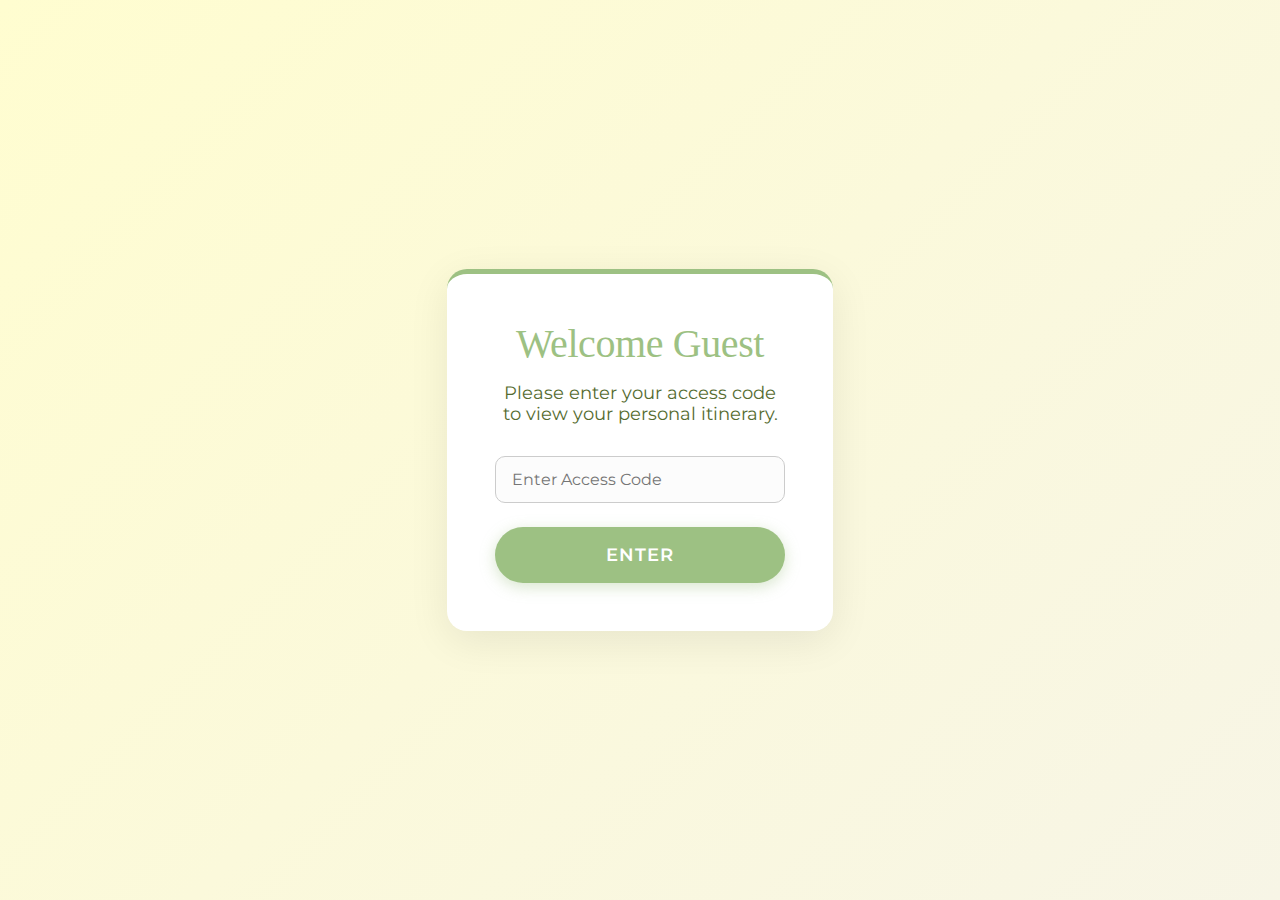
<file: login.html>
<!DOCTYPE html>
<html lang="en">

<head>
    <meta charset="UTF-8">
    <meta name="viewport" content="width=device-width, initial-scale=1.0">
    <title>Harry & Rosh | Guest Login</title>
    <link rel="preconnect" href="https://fonts.googleapis.com">
    <link rel="preconnect" href="https://fonts.gstatic.com" crossorigin>
    <link
        href="https://fonts.googleapis.com/css2?family=Lato:wght@300;400;700&family=Montserrat:wght@300;400;500;600&display=swap"
        rel="stylesheet">
    <link rel="stylesheet" href="index.css">
    <script src="config.js"></script>
    <script src="supabase.js"></script>
</head>

<body class="login-body">
    <main class="login-container">
        <div class="login-card">
            <h1>Welcome Guest</h1>
            <p>Please enter your access code to view your personal itinerary.</p>

            <form id="login-form" onsubmit="event.preventDefault();">
                <div class="form-group">
                    <input type="text" id="accessCode" name="accessCode" placeholder="Enter Access Code" required
                        autocomplete="off">
                </div>
                <button type="submit" class="btn-primary" style="width: 100%;">Enter</button>
            </form>
            <div id="login-error" class="error-message hidden">Invalid Access Code</div>
        </div>
    </main>

    <script src="auth.js"></script>
</body>

</html>
</file>
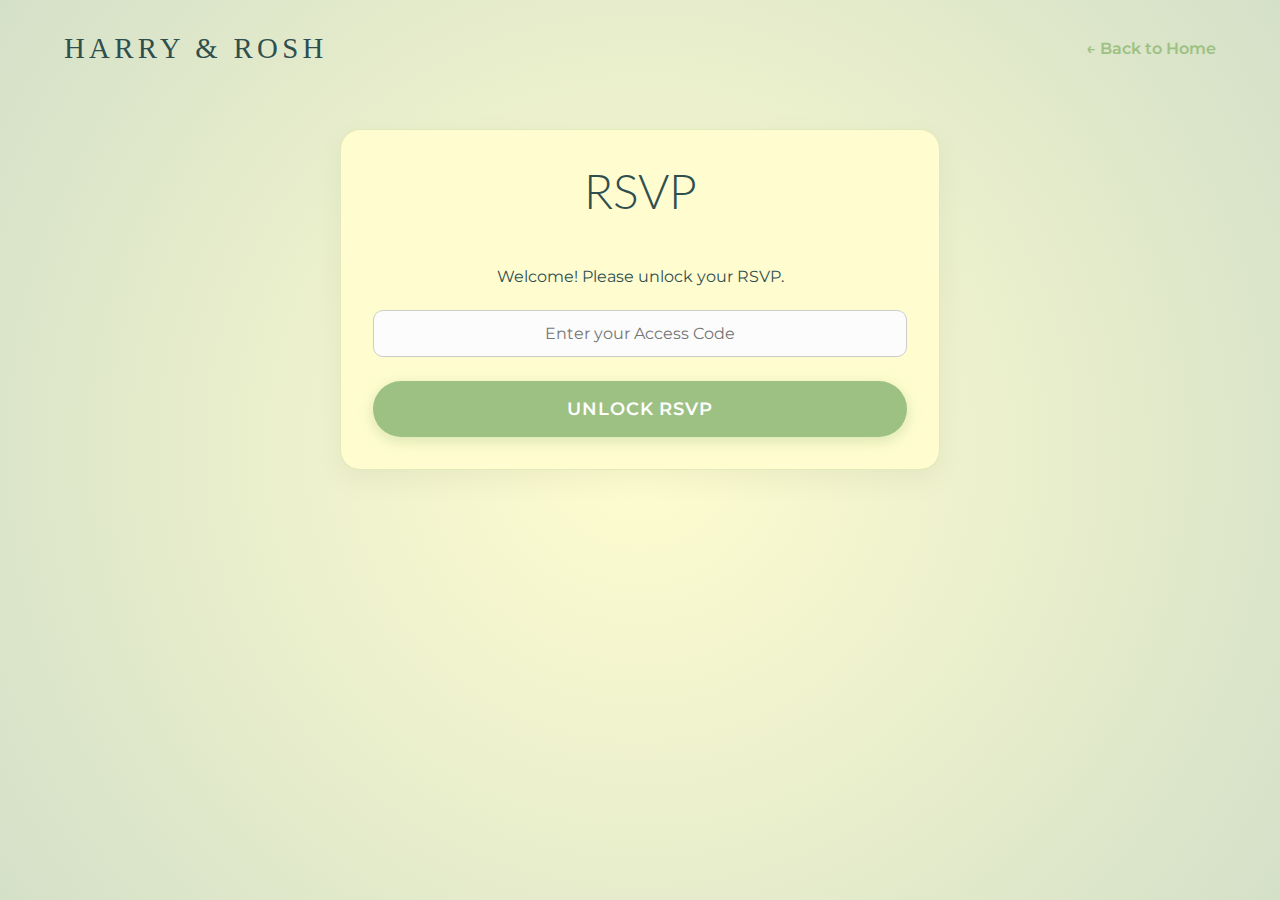
<file: rsvp.html>
<!DOCTYPE html>
<html lang="en">

<head>
    <meta charset="UTF-8">
    <meta name="viewport" content="width=device-width, initial-scale=1.0">
    <title>Harry & Rosh | RSVP</title>
    <link rel="preconnect" href="https://fonts.googleapis.com">
    <link rel="preconnect" href="https://fonts.gstatic.com" crossorigin>
    <link
        href="https://fonts.googleapis.com/css2?family=Lato:wght@300;400;700&family=Montserrat:wght@300;400;500;600&display=swap"
        rel="stylesheet">
    <link rel="stylesheet" href="index.css">
    <script src="config.js"></script>
    <script src="supabase.js"></script>
    <script src="auth.js"></script>
</head>

<body>
    <nav class="nav">
        <div class="logo">Harry & Rosh</div>
        <a href="hello.html" class="nav-link">← Back to Home</a>
    </nav>

    <!-- RSVP Section -->
    <section id="rsvp-section" class="rsvp-section dedicated-page">
        <h2 class="section-title">RSVP</h2>

        <!-- Gate Section -->
        <div id="rsvp-gate">
            <p style="text-align: center; margin-bottom: 1.5rem; font-family: 'Montserrat', sans-serif;">Welcome! Please
                unlock your RSVP.</p>
            <div class="form-group">
                <input type="text" id="gate-code" placeholder="Enter your Access Code" style="text-align: center;">
            </div>
            <button id="btn-unlock" class="btn-primary" style="width: 100%;">Unlock RSVP</button>
            <p id="gate-error" class="error-message hidden" style="text-align: center; margin-top: 1rem;">Invalid Code
            </p>
        </div>

        <!-- Main Form (Hidden by default) -->
        <form id="rsvp-form" class="rsvp-form hidden">
            <input type="hidden" id="accessCode" name="accessCode">
            <!-- Part A: Guest Details -->
            <fieldset class="form-section">
                <legend>Step 1: Guest Details</legend>
                <div class="form-group">
                    <label for="fullName">Full Name</label>
                    <input type="text" id="fullName" name="fullName" required placeholder="Your Name">
                </div>
                <div class="form-group">
                    <label for="phone">Phone Number (for WhatsApp updates)</label>
                    <input type="tel" id="phone" name="phone" required placeholder="+44 7...">
                </div>
            </fieldset>

            <!-- Part A-2: Your Plus One (Conditional) -->
            <fieldset id="plus-one-section" class="form-section hidden">
                <legend>Your Plus One</legend>
                <div class="form-group">
                    <label for="plusOneName">Partner's Full Name</label>
                    <input type="text" id="plusOneName" name="plusOneName" placeholder="Partner's Name">
                </div>
                <div class="form-group">
                    <label for="plusOneDietary">Partner's Dietary Requirements</label>
                    <textarea id="plusOneDietary" name="plusOneDietary" rows="2"
                        placeholder="Any allergies?"></textarea>
                </div>
            </fieldset>

            <!-- Part B: The Weekend Plan -->
            <fieldset class="form-section">
                <legend>Step 2: The Weekend Plan</legend>
                <div class="form-group">
                    <label>Attendance</label>
                    <div class="radio-group">
                        <label class="radio-option">
                            <input type="radio" name="attendance" value="full_weekend" required>
                            <span>Yes! Ready for the full weekend (Thu - Sun)</span>
                        </label>
                        <label class="radio-option">
                            <input type="radio" name="attendance" value="friday_arrival" required>
                            <span>Joining the party Friday afternoon (Fri - Sun)</span>
                        </label>
                        <label class="radio-option">
                            <input type="radio" name="attendance" value="decline" required>
                            <span>Sadly, cannot make it</span>
                        </label>
                    </div>
                </div>

                <div class="form-group" id="accommodation-group">
                    <label>Accommodation Preference <a href="https://www.youtube.com/watch?v=whc_XCoT8mc&t=15s"
                            target="_blank" class="venue-link">(Watch Venue Tour)</a></label>
                    <div class="radio-group">
                        <label class="radio-option">
                            <input type="radio" name="accommodation" value="onsite">
                            <span>We would love to stay on-site at Huntsham Court</span>
                        </label>
                        <label class="radio-option">
                            <input type="radio" name="accommodation" value="offsite">
                            <span>We will find our own accommodation nearby</span>
                        </label>
                    </div>
                </div>
            </fieldset>

            <!-- Part C: Food & Drink -->
            <fieldset class="form-section">
                <legend>Step 3: Food & Drink</legend>
                <div class="form-group">
                    <label for="dietary">Dietary Requirements</label>
                    <textarea id="dietary" name="dietary" rows="3"
                        placeholder="Any allergies or preferences?"></textarea>
                </div>
            </fieldset>

            <!-- Part D: The Fun Stuff -->
            <fieldset class="form-section">
                <legend>Step 4: The Fun Stuff</legend>
                <div class="form-group">
                    <label for="songRequest">Favorite dancefloor song</label>
                    <input type="text" id="songRequest" name="songRequest" placeholder="Artist - Song Name">
                </div>
                <div class="form-group">
                    <label for="funnyStory">Share a funny story about Harry or Rosh</label>
                    <textarea id="funnyStory" name="funnyStory" rows="3"></textarea>
                </div>
                <div class="form-group">
                    <label for="advice">Best advice for a happy marriage</label>
                    <textarea id="advice" name="advice" rows="3"></textarea>
                </div>
                <div class="form-group">
                    <label for="speechBet">Predict the length of the Best Man's speech</label>
                    <input type="text" id="speechBet" name="speechBet" placeholder="e.g. 12 mins 30 secs">
                </div>
                <div class="form-group">
                    <label for="photoUpload">Upload a favorite photo of us</label>
                    <input type="file" id="photoUpload" name="photoUpload" accept="image/*">
                </div>
            </fieldset>

            <button type="submit" class="btn-primary" style="width: 100%; margin-top: 2rem;">Send RSVP</button>
        </form>

        <div id="rsvp-confirmation" class="rsvp-confirmation hidden">
            <h3>Thank You!</h3>
            <p id="confirmation-message"></p>
        </div>
    </section>

    <script src="rsvp.js"></script>
</body>

</html>
</file>
<file: index.css>
:root {
  --primary: #9DC183;
  /* Sage Green */
  --primary-hover: #7da364;
  /* Darker Sage */
  --bg-gradient-start: #FFFDD0;
  /* Cream */
  --bg-gradient-end: #f7f5e6;
  /* Lighter Cream */
  --text-main: #2F4F4F;
  /* Dark Slate Gray for softer contrast */
  --text-muted: #556B2F;
  /* Dark Olive Green */
}

* {
  box-sizing: border-box;
  margin: 0;
  padding: 0;
}

body {
  font-family: 'Montserrat', sans-serif;
  background: radial-gradient(circle at center, var(--bg-gradient-start) 0%, #d4e0c8 100%);
  /* Gentle cream to very soft sage vignette */
  color: var(--text-main);
  min-height: 100vh;
  display: flex;
  flex-direction: column;
}

.nav {
  width: 100%;
  padding: 2rem 4rem;
  display: flex;
  justify-content: space-between;
  align-items: center;
}

.logo {
  font-family: 'Playfair Display', serif;
  font-weight: 500;
  /* Lighter weight for elegance */
  font-size: 1.8rem;
  color: var(--text-main);
  letter-spacing: 0.15em;
  text-transform: uppercase;
}

.hero {
  flex: 1;
  display: flex;
  flex-direction: column;
  align-items: center;
  justify-content: center;
  text-align: center;
  padding: 2rem;
  margin-top: 60px;
  /* More breathing room as requested */
}

h1 {
  font-family: 'Playfair Display', serif;
  font-size: 5rem;
  font-weight: 400;
  /* Elegant thin */
  letter-spacing: -0.01em;
  margin-bottom: 2rem;
  color: var(--text-main);
  line-height: 1.1;
  max-width: 900px;
}

p.subtitle {
  font-family: 'Montserrat', sans-serif;
  font-size: 1.5rem;
  color: var(--text-muted);
  max-width: 600px;
  margin-bottom: 3rem;
  line-height: 1.6;
  font-weight: 500;
}

.btn-primary {
  background-color: var(--primary);
  color: white;
  padding: 1.1rem 3.5rem;
  font-size: 1.1rem;
  font-family: 'Montserrat', sans-serif;
  font-weight: 600;
  border: none;
  border-radius: 50px;
  /* Rounded */
  cursor: pointer;
  transition: all 0.3s ease;
  box-shadow: 0 4px 15px rgba(157, 193, 131, 0.4);
  letter-spacing: 0.05em;
  text-transform: uppercase;
}

.btn-primary:hover {
  background-color: var(--primary-hover);
  transform: translateY(-3px);
  box-shadow: 0 8px 25px rgba(157, 193, 131, 0.6);
}

/* Image Styles */
.hero-image {
  width: 100%;
  max-width: 500px;
  height: auto;
  border-radius: 20px;
  margin-bottom: 2rem;
  box-shadow: 0 10px 25px rgba(0, 0, 0, 0.1);
  object-fit: cover;
  transition: transform 0.3s ease;
}

.hero-image:hover {
  transform: scale(1.02);
}

/* Itinerary Styles */
.itinerary-section {
  width: 100%;
  max-width: 800px;
  margin: 4rem auto;
  padding: 0 2rem;
}

.section-title {
  font-family: 'Lato', sans-serif;
  font-size: 3rem;
  font-weight: 300;
  text-align: center;
  margin-bottom: 3rem;
  color: var(--text-main);
}

.day-block {
  margin-bottom: 3rem;
}

.day-title {
  font-family: 'Lato', sans-serif;
  font-size: 2rem;
  color: var(--primary);
  margin-bottom: 1.5rem;
  border-bottom: 2px solid var(--primary);
  padding-bottom: 0.5rem;
}

.event-item {
  margin-bottom: 1rem;
  background: white;
  border-radius: 12px;
  overflow: hidden;
  box-shadow: 0 4px 6px rgba(0, 0, 0, 0.05);
  transition: all 0.3s ease;
}

.event-item.active {
  box-shadow: 0 8px 15px rgba(157, 193, 131, 0.3);
}

.event-summary {
  padding: 1.5rem;
  display: flex;
  justify-content: space-between;
  align-items: center;
  cursor: pointer;
  font-family: 'Montserrat', sans-serif;
  font-size: 1.1rem;
  color: var(--text-main);
  background-color: rgba(255, 255, 255, 0.8);
  transition: background-color 0.2s;
}

.event-summary:hover {
  background-color: white;
}

.event-summary.no-details {
  cursor: default;
}

.chevron {
  color: var(--primary);
  transition: transform 0.3s ease;
  font-size: 0.8em;
}

.event-item.active .chevron {
  transform: rotate(180deg);
}

.event-details {
  max-height: 0;
  overflow: hidden;
  padding: 0 1.5rem;
  color: var(--text-muted);
  background-color: #fafafa;
  line-height: 1.6;
  font-size: 1rem;
  transition: all 0.3s ease-in-out;
}

.event-item.active .event-details {
  max-height: 300px;
  /* Arbitrary large height for animation */
  padding: 1.5rem;
  border-top: 1px solid #eee;
}

/* RSVP Styles */
.rsvp-section {
  width: 100%;
  max-width: 600px;
  /* Narrower for form focus */
  margin: 4rem auto;
  padding: 2rem;
  background-color: var(--bg-gradient-start);
  /* Blend but distinct */
  border: 1px solid rgba(157, 193, 131, 0.3);
  border-radius: 20px;
  box-shadow: 0 10px 30px rgba(0, 0, 0, 0.05);
}

.rsvp-section.dedicated-page {
  margin-top: 2rem;
}

.nav-link {
  text-decoration: none;
  color: var(--primary);
  font-weight: 600;
  transition: color 0.3s;
}

.nav-link:hover {
  color: var(--primary-hover);
}

.nav-link-subtle {
  text-decoration: none;
  color: var(--text-main);
  font-size: 1rem;
  font-family: 'Montserrat', sans-serif;
  font-weight: 600;
  transition: all 0.3s ease;
  border: 1px solid rgba(47, 79, 79, 0.4);
  /* Slightly more visible border */
  padding: 10px 20px;
  /* Generous clickable area */
  border-radius: 50px;
  letter-spacing: 0.05em;
  text-transform: uppercase;
  font-size: 0.85rem;
  display: inline-block;
}

.nav-link-subtle:hover {
  background-color: white;
  border-color: var(--text-main);
  transform: translateY(-1px);
}

.rsvp-form {
  background: white;
  padding: 2.5rem;
  border-radius: 15px;
  box-shadow: 0 4px 10px rgba(0, 0, 0, 0.02);
}

.form-section {
  border: none;
  margin-bottom: 2.5rem;
  padding: 0;
}

.form-section:last-of-type {
  margin-bottom: 0;
}

.form-section legend {
  font-family: 'Lato', sans-serif;
  font-size: 1.5rem;
  color: var(--primary);
  margin-bottom: 1.5rem;
  padding-bottom: 0.5rem;
  width: 100%;
  border-bottom: 2px solid rgba(157, 193, 131, 0.2);
  display: block;
}

/* --- NEW DASHBOARD STYLES (Swiper) --- */
.swiper {
  width: 100%;
  padding-bottom: 50px !important;
  /* Space for pagination */
  padding-top: 20px;
  overflow: visible !important;
  /* Allow side slides to bleed out */
}

.swiper-slide {
  width: 300px;
  /* Fixed width for better carousel effect */
  height: 400px;
  /* Fixed functional height */
  display: flex;
  align-items: center;
  justify-content: center;
  transition: transform 0.3s;
  /* Only show the center, left, and right slides */
  opacity: 0;
  transition: opacity 0.3s ease, transform 0.3s;
}

.swiper-slide-active,
.swiper-slide-prev,
.swiper-slide-next {
  opacity: 1;
}

.swiper-slide-active {
  /* Scale handled by coverflow effect mostly, but we can keep minimal */
  z-index: 10;
}

/* Navigation Buttons */
.swiper-button-next,
.swiper-button-prev {
  color: var(--primary) !important;
  background: white;
  width: 44px !important;
  height: 44px !important;
  border-radius: 50%;
  box-shadow: 0 4px 15px rgba(0, 0, 0, 0.1);
}

.swiper-button-next:after,
.swiper-button-prev:after {
  font-size: 1.2rem !important;
  font-weight: bold;
}

/* Room Card Specifics */
.card-room {
  background-size: cover;
  background-position: center;
  position: relative;
  /* Dark overlay for text readability if image is bright */
  box-shadow: inset 0 0 0 1000px rgba(0, 0, 0, 0.3);
  color: white;
  display: flex !important;
  flex-direction: column;
  justify-content: center;
  align-items: center;
  text-align: center;
  padding: 2rem;
}

.card-room h2,
.card-room h3,
.card-room p {
  color: white;
  text-shadow: 0 2px 4px rgba(0, 0, 0, 0.8);
}

.card-room .btn-card-action {
  background: white;
  color: var(--primary);
  border: none;
}

/* Gallery Modal */
#gallery-modal {
  z-index: 2000;
  background: rgba(0, 0, 0, 0.75);
  backdrop-filter: blur(8px);
}

#gallery-modal .close-modal {
  color: white;
  font-size: 3rem;
  top: 20px;
  right: 20px;
}

.swiper-gallery {
  width: 100%;
  height: 80%;
  margin-top: 5vh;
}

.swiper-gallery .swiper-slide {
  background: transparent;
  display: flex;
  justify-content: center;
  align-items: center;
}

.swiper-gallery img {
  max-width: 100%;
  max-height: 100%;
  object-fit: contain;
  border-radius: 4px;
  box-shadow: 0 0 20px rgba(0, 0, 0, 0.5);
}

/* Common Photo Tile Style */
.dashboard-card {
  width: 100%;
  height: 100%;
  border-radius: 20px;
  padding: 2rem;
  display: flex;
  flex-direction: column;
  justify-content: center;
  align-items: center;
  text-align: center;
  /* Dark Scrim Base */
  background-color: #333;
  background-size: cover;
  background-position: center;
  /* Overlay - Inset Shadow for readability */
  box-shadow: inset 0 0 0 2000px rgba(0, 0, 0, 0.4);

  border: 1px solid rgba(255, 255, 255, 0.2);
  position: relative;
  overflow: hidden;
  color: white;
  /* All text white */
}

/* --- Card Variants (Images) --- */

/* 1. Countdown */
.card-countdown {
  background-image: url('harryandrosh1.jpg');
}

/* 2. Itinerary */
.card-itinerary {
  background-image: url('ItineraryImage.jpg');
}

/* 3. VIP Room */
.card-room {
  background-image: url('AccomodationImage.jpg');
  border: 2px solid rgba(255, 215, 0, 0.6);
  /* Gold border preserved */
}

/* 4. Photos */
.card-photos {
  background-image: url('MomentsImage.jpg');
}

/* 5. RSVP */
.card-admin {
  background-image: url('RSVPimage.jpg');
}

.dashboard-card h2 {
  font-family: 'Playfair Display', serif;
  font-size: 2.2rem;
  margin-bottom: 0.5rem;
  color: white;
  text-shadow: 0 2px 4px rgba(0, 0, 0, 0.5);
}

.card-content {
  flex: 1;
  display: flex;
  flex-direction: column;
  justify-content: center;
  align-items: center;
  width: 100%;
}

.btn-card-action {
  margin-top: 1.5rem;
  padding: 0.8rem 1.5rem;
  background: rgba(255, 255, 255, 0.2);
  border: 1px solid rgba(255, 255, 255, 0.5);
  color: inherit;
  border-radius: 50px;
  font-family: 'Montserrat', sans-serif;
  font-weight: 600;
  cursor: pointer;
  text-decoration: none;
  transition: background 0.3s;
}

.btn-card-action:hover {
  background: rgba(255, 255, 255, 0.4);
}

/* Timer Styles */
.timer-big {
  font-family: 'Lato', sans-serif;
  font-size: 2.5rem;
  font-weight: 700;
  display: block;
  margin-bottom: 0.5rem;
  font-variant-numeric: tabular-nums;
  color: rgba(255, 255, 255, 0.95);
  text-shadow: 0 2px 4px rgba(0, 0, 0, 0.5);
}

.timer-label {
  font-family: 'Montserrat', sans-serif;
  text-transform: uppercase;
  font-size: 0.8rem;
  letter-spacing: 0.1em;
  opacity: 0.9;
  color: white;
}

.card-room h2 {
  color: #FFD700;
  /* Gold header */
}

.swiper-pagination-bullet-active {
  background: var(--primary) !important;
}

/* Dashboard Styles */
.dashboard-body {
  padding-bottom: 80px;
  /* Space for fixed action bar */
}

.dashboard-nav {
  padding: 1.5rem 2rem;
}

.logout-btn {
  font-size: 1rem;
  color: var(--text-muted);
}

.logout-btn:hover {
  color: var(--text-main);
}

.dashboard-container {
  max-width: 800px;
  margin: 0 auto;
  padding: 2rem;
}

.dashboard-header {
  text-align: center;
  margin-bottom: 3rem;
}

.dashboard-header h1 {
  font-size: 3rem;
  margin-bottom: 1rem;
}

.status-badges {
  display: flex;
  justify-content: center;
  gap: 1rem;
  flex-wrap: wrap;
}

.badge {
  padding: 0.5rem 1rem;
  border-radius: 50px;
  font-size: 0.9rem;
  font-weight: 600;
  font-family: 'Montserrat', sans-serif;
}

.countdown {
  background-color: #fce7f3;
  /* Light pink/cream */
  color: #9d174d;
}

.status-confirmed {
  background-color: #dcfce7;
  color: #166534;
}

.dashboard-section {
  margin-bottom: 3rem;
}

.dashboard-section h2 {
  font-family: 'Lato', sans-serif;
  font-size: 1.8rem;
  color: var(--primary);
  margin-bottom: 1.5rem;
  border-left: 4px solid var(--primary);
  padding-left: 1rem;
}

/* --- Premium Timeline Styles --- */

.timeline-container {
  max-height: 70vh;
  overflow-y: auto;
  padding: 1rem;
  scrollbar-width: thin;
  scrollbar-color: var(--primary) transparent;
}

.day-group {
  margin-bottom: 3rem;
  position: relative;
}

.day-header {
  font-family: 'Playfair Display', serif;
  font-size: 1.4rem;
  /* Slightly smaller for elegance */
  color: var(--primary);
  background: rgba(255, 255, 255, 0.95);
  backdrop-filter: blur(5px);
  padding: 0.5rem 1.5rem;
  /* Pill shape padding */
  margin-bottom: 2rem;
  margin-top: 1rem;
  position: sticky;
  top: 10px;
  /* Float slightly from top */
  z-index: 10;
  border-bottom: none;
  /* Remove hard border */
  border-radius: 50px;
  /* Glass Pill */
  display: inline-block;
  /* Float behavior */
  box-shadow: 0 4px 15px rgba(0, 0, 0, 0.05);
  /* Subtle lift */
}

/* Timeline Layout */
.timeline-event {
  position: relative;
  /* margin-bottom is handled by spacing */
  background: white;
  border-radius: 16px;
  margin-bottom: 1.5rem;
  box-shadow: 0 10px 30px rgba(0, 0, 0, 0.03);
  /* Soft, large lift */
  border: 1px solid rgba(0, 0, 0, 0.01);
  /* Very subtle definition */
  transition: transform 0.2s ease, box-shadow 0.2s ease;
  overflow: hidden;
  /* Capture summary/details */
}

.timeline-event:hover {
  transform: translateY(-2px);
  box-shadow: 0 15px 40px rgba(0, 0, 0, 0.06);
}

/* Remove default summary marker */
summary.timeline-summary {
  list-style: none;
  display: flex;
  align-items: flex-start;
  /* Align to top */
  cursor: pointer;
  padding: 1.5rem;
  /* Increased padding for whitespace */
  position: relative;
  min-height: 80px;
  /* Taller touch target */
  z-index: 5;
  /* Ensure clicks work above lines */
}

summary.timeline-summary::-webkit-details-marker {
  display: none;
}

/* Columns */
.time-column {
  width: 80px;
  text-align: right;
  padding-top: 5px;
  padding-right: 15px;
  flex-shrink: 0;
}

.marker-column {
  width: 30px;
  display: flex;
  flex-direction: column;
  align-items: center;
  position: relative;
  flex-shrink: 0;
}

.content-column {
  flex: 1;
  padding-top: 5px;
  padding-left: 10px;
  display: flex;
  flex-direction: column;
  justify-content: center;
  /* Center vertically with dot */
  min-height: 24px;
}

/* Chevron */
.timeline-summary .chevron {
  margin-left: auto;
  /* Push to far right */
  color: var(--primary);
  opacity: 0.5;
  transition: transform 0.3s ease, opacity 0.3s;
  padding-left: 1rem;
  transform-origin: center;
}

details[open] .timeline-summary .chevron {
  transform: rotate(180deg);
  opacity: 1;
}

.timeline-summary:hover .chevron {
  opacity: 1;
}

/* Typography */
.event-time {
  font-family: 'Lato', sans-serif;
  font-weight: 700;
  font-size: 0.85rem;
  letter-spacing: 0.05em;
  color: var(--text-muted);
  text-transform: uppercase;
}

.event-title {
  font-family: 'Montserrat', sans-serif;
  font-weight: 600;
  font-size: 1.1rem;
  color: var(--text-main);
  display: block;
  transition: color 0.2s;
}

details[open] .event-title {
  color: var(--primary);
}

/* Visuals: Dot & Line */
.timeline-dot {
  width: 12px;
  height: 12px;
  background: white;
  border: 2px solid var(--primary);
  border-radius: 50%;
  z-index: 2;
  margin-top: 8px;
  /* Align with text */
  transition: all 0.3s ease;
}

.timeline-line {
  width: 2px;
  background: #e5e5e5;
  position: absolute;
  top: 20px;
  /* Start below dot */
  bottom: -30px;
  /* Extend to next item's top */
  left: 50%;
  transform: translateX(-50%);
  z-index: 1;
}

/* Hide line for last item in group? Optional, CSS :last-child logic can be tricky with details/summary structure nesting. 
   We'll let it bleed gracefully or perform strict check if needed. */
.timeline-event:last-of-type .timeline-line {
  display: none;
}

/* Gold Highlight */
.timeline-dot.gold {
  border-color: #FFD700;
  background: #FFD700;
  box-shadow: 0 0 0 3px rgba(255, 215, 0, 0.2);
}

.timeline-line.gold {
  background: rgba(255, 215, 0, 0.3);
}

details[open] .timeline-dot {
  background: var(--primary);
  transform: scale(1.2);
}

details[open] .timeline-dot.gold {
  background: white;
  /* Hollow effect on active? Or solid. Let's keep solid. */
  border-color: #FFD700;
}

/* Accordion Content */
.event-accordion-content {
  margin-left: 125px;
  /* 80 + 30 + 15 padding */
  margin-right: 1rem;
  padding: 1rem;
  background: #f9fafb;
  border-radius: 0 0 12px 12px;
  border-left: 2px solid var(--primary);
  margin-bottom: 20px;
  animation: slideDown 0.3s ease-out;
}

.event-accordion-content p {
  font-size: 0.95rem;
  line-height: 1.6;
  color: var(--text-muted);
  margin-bottom: 0.5rem;
}

@keyframes slideDown {
  from {
    opacity: 0;
    transform: translateY(-10px);
  }

  to {
    opacity: 1;
    transform: translateY(0);
  }
}

/* Accommodation Widget */
.room-card {
  background: white;
  padding: 2rem;
  border-radius: 12px;
  box-shadow: 0 4px 15px rgba(0, 0, 0, 0.05);
  display: flex;
  justify-content: space-between;
  align-items: center;
  border-left: 5px solid var(--primary);
}

.status-pending {
  color: #d97706;
  font-weight: 600;
  margin-top: 0.5rem;
}

.btn-small {
  padding: 0.5rem 1.5rem;
  font-size: 1rem;
}

/* Photo Grid */
.photo-grid {
  display: grid;
  grid-template-columns: repeat(auto-fit, minmax(150px, 1fr));
  gap: 1rem;
}

/* --- RSVP Gate Styles --- */
.blurred-locked {
  filter: blur(8px) grayscale(50%);
  pointer-events: none;
  user-select: none;
  transition: filter 0.5s ease;
  opacity: 0.6;
}

.overlay-center {
  position: absolute;
  top: 50%;
  left: 50%;
  transform: translate(-50%, -50%);
  z-index: 50;
  width: 90%;
  max-width: 500px;
  box-shadow: 0 20px 50px rgba(0, 0, 0, 0.2) !important;
  animation: popIn 0.5s cubic-bezier(0.175, 0.885, 0.32, 1.275);
}

@keyframes popIn {
  0% {
    transform: translate(-50%, -40%);
    opacity: 0;
  }

  100% {
    transform: translate(-50%, -50%);
    opacity: 1;
  }
}

/* Container for relative positioning of the gate */
.gate-container {
  position: relative;
  min-height: 500px;
  /* Ensure space for vertical centering */
}


.grid-item {
  aspect-ratio: 1;
  background: #eee;
  border-radius: 12px;
  display: flex;
  align-items: center;
  justify-content: center;
  color: #999;
  font-size: 0.8rem;
}

/* Action Bar */
.action-bar {
  position: fixed;
  bottom: 2rem;
  left: 50%;
  transform: translateX(-50%);
  background: rgba(47, 79, 79, 0.95);
  /* Dark Slate Gray backdrop */
  backdrop-filter: blur(10px);
  padding: 0.8rem 1rem;
  border-radius: 50px;
  display: flex;
  gap: 1rem;
  box-shadow: 0 10px 25px rgba(0, 0, 0, 0.2);
  z-index: 100;
  width: 90%;
  max-width: 500px;
  justify-content: space-around;
}

.action-btn {
  background: none;
  border: none;
  color: white;
  font-family: 'Montserrat', sans-serif;
  font-size: 0.9rem;
  cursor: pointer;
  display: flex;
  align-items: center;
  gap: 0.5rem;
  font-weight: 500;
  transition: opacity 0.2s;
  white-space: nowrap;
}

.action-btn:hover {
  opacity: 0.8;
}

.form-group {
  margin-bottom: 1.5rem;
}

.form-group label {
  display: block;
  font-family: 'Lato', sans-serif;
  font-weight: 700;
  margin-bottom: 0.5rem;
  color: var(--text-main);
}

.form-group input[type="text"],
.form-group input[type="tel"],
.form-group textarea {
  width: 100%;
  padding: 0.8rem 1rem;
  border: 1px solid #ccc;
  border-radius: 10px;
  /* Rounded inputs */
  font-family: 'Montserrat', sans-serif;
  font-size: 1rem;
  transition: border-color 0.3s;
  background-color: #fcfcfc;
}

.form-group input[type="text"]:focus,
.form-group input[type="tel"]:focus,
.form-group textarea:focus {
  outline: none;
  border-color: var(--primary);
  background-color: white;
}

.radio-group {
  display: flex;
  flex-direction: column;
  gap: 0.8rem;
}

.radio-option {
  display: flex;
  align-items: center;
  gap: 0.8rem;
  cursor: pointer;
  font-family: 'Montserrat', sans-serif;
  color: var(--text-main);
}

.radio-option input[type="radio"] {
  accent-color: var(--primary);
  width: 1.2rem;
  height: 1.2rem;
}

.venue-link {
  font-size: 0.8rem;
  color: var(--primary);
  text-decoration: none;
  margin-left: 0.5rem;
  font-weight: normal;
}

.venue-link:hover {
  text-decoration: underline;
}

.hidden {
  display: none;
}

.rsvp-confirmation {
  text-align: center;
  padding: 3rem;
  background: white;
  border-radius: 15px;
  box-shadow: 0 4px 10px rgba(0, 0, 0, 0.02);
  animation: fadeIn 0.5s ease;
}

.rsvp-confirmation h3 {
  font-family: 'Lato', sans-serif;
  font-size: 2.5rem;
  color: var(--primary);
  margin-bottom: 1rem;
}

.rsvp-confirmation p {
  font-family: 'Montserrat', sans-serif;
  font-size: 1.2rem;
  color: var(--text-main);
}

@keyframes fadeIn {
  from {
    opacity: 0;
    transform: translateY(10px);
  }

  to {
    opacity: 1;
    transform: translateY(0);
  }
}

/* Login Styles */
/* ... Login Styles ... */

/* --- Glass Modal Styles --- */
.modal-overlay {
  position: fixed;
  top: 0;
  left: 0;
  width: 100%;
  height: 100%;
  background: rgba(0, 0, 0, 0.7);
  backdrop-filter: blur(5px);
  z-index: 1000;
  display: none;
  /* Hidden by default */
  justify-content: center;
  align-items: center;
  opacity: 0;
  transition: opacity 0.3s ease;
}

.modal-overlay.open {
  display: flex;
  opacity: 1;
}

.modal-content {
  background: rgba(255, 255, 255, 0.9);
  width: 90%;
  max-width: 600px;
  max-height: 85vh;
  overflow-y: auto;
  padding: 2.5rem;
  border-radius: 20px;
  box-shadow: 0 15px 50px rgba(0, 0, 0, 0.2);
  position: relative;
  border: 1px solid rgba(255, 255, 255, 0.5);
  animation: slideUp 0.3s ease;
}

@keyframes slideUp {
  from {
    transform: translateY(20px);
    opacity: 0;
  }

  to {
    transform: translateY(0);
    opacity: 1;
  }
}

.close-modal {
  position: absolute;
  top: 1.5rem;
  right: 1.5rem;
  font-size: 2rem;
  font-weight: bold;
  color: var(--text-muted);
  cursor: pointer;
  line-height: 1;
  transition: color 0.2s;
}

.close-modal:hover {
  color: var(--primary);
}

/* Ensure itinerary content looks good in modal */
.modal-content .section-title {
  font-size: 2rem;
  margin-bottom: 2rem;
}

/* Chat Interface Styles */
#chat-container {
  margin-bottom: 2rem;
}

#faq-chat-output {
  height: 300px;
  overflow-y: auto;
  border: 1px solid #eee;
  border-radius: 12px;
  padding: 1rem;
  margin-bottom: 1rem;
  background: #f9f9f9;
  display: flex;
  flex-direction: column;
  gap: 1rem;
}

.chat-bubble {
  max-width: 80%;
  padding: 0.8rem 1.2rem;
  border-radius: 15px;
  font-size: 0.95rem;
  line-height: 1.4;
}

.chat-bubble.bot {
  background-color: #dcfce7;
  /* Light Green */
  color: #166534;
  align-self: flex-start;
  border-bottom-left-radius: 2px;
}

.chat-bubble.user {
  background-color: #f3f4f6;
  /* Light Grey */
  color: #1f2937;
  align-self: flex-end;
  border-bottom-right-radius: 2px;
}

.chat-input-area {
  display: flex;
  gap: 0.5rem;
}

#faq-chat-input {
  flex: 1;
  padding: 0.8rem;
  border: 1px solid #ccc;
  border-radius: 50px;
  font-family: 'Montserrat', sans-serif;
}

#faq-chat-submit {
  padding: 0.8rem 1.5rem;
  background: var(--primary);
  color: white;
  border: none;
  border-radius: 50px;
  cursor: pointer;
  font-weight: 600;
}

#faq-chat-submit:hover {
  background: var(--primary-hover);
}

.faq-divider {
  text-align: center;
  font-family: 'Lato', sans-serif;
  color: var(--text-muted);
  font-weight: 400;
  margin: 2rem 0 1rem;
  font-size: 1.1rem;
  cursor: pointer;
  display: flex;
  align-items: center;
  justify-content: center;
  gap: 0.5rem;
  transition: color 0.2s;
}

.faq-divider:hover {
  color: var(--primary);
}

.chevron-down {
  font-size: 0.8rem;
  transition: transform 0.3s ease;
}

.faq-divider.active .chevron-down {
  transform: rotate(180deg);
}

/* Generated FAQ Accordion Items */
.faq-item {
  margin-bottom: 0.8rem;
  border-bottom: 1px solid #eee;
}

.faq-item summary {
  padding: 0.8rem 0;
  cursor: pointer;
  font-family: 'Montserrat', sans-serif;
  font-weight: 600;
  color: var(--text-main);
  list-style: none;
  /* Hide default triangle */
  display: flex;
  justify-content: space-between;
  align-items: center;
}

.faq-item summary::-webkit-details-marker {
  display: none;
}

.faq-item summary::after {
  content: '+';
  font-size: 1.2rem;
  font-weight: 300;
  color: var(--primary);
}

.faq-item[open] summary::after {
  content: '-';
}

.faq-answer {
  padding: 0 0 1rem 0;
  color: var(--text-muted);
  line-height: 1.5;
  font-size: 0.95rem;
}

/* FAQ Card Style - Removed (Integrated into Countdown) */

/* Login Styles */
.login-body {
  display: flex;
  align-items: center;
  justify-content: center;
  min-height: 100vh;
  background: linear-gradient(135deg, var(--bg-gradient-start) 0%, var(--bg-gradient-end) 100%);
}

.login-container {
  width: 100%;
  max-width: 450px;
  padding: 2rem;
}

.login-card {
  background: white;
  padding: 3rem;
  border-radius: 20px;
  box-shadow: 0 10px 40px rgba(0, 0, 0, 0.08);
  /* Elevated look */
  text-align: center;
  border-top: 5px solid var(--primary);
}

.login-card h1 {
  font-size: 2.5rem;
  margin-bottom: 1rem;
  color: var(--primary);
}

.login-card p {
  font-size: 1.1rem;
  color: var(--text-muted);
  margin-bottom: 2rem;
}

.error-message {
  color: #e53e3e;
  font-size: 0.9rem;
  margin-top: 1rem;
  background: #fff5f5;
  padding: 0.5rem;
  border-radius: 5px;
  border: 1px solid #fed7d7;
}

/* VIP Room Card Override */
.room-card {
  border: 1px solid #e3d081;
  /* Subtle gold ish */
  border-left: 5px solid #FFD700;
  /* Gold */
  box-shadow: 0 10px 30px rgba(218, 165, 32, 0.15);
  /* Golden glow */
}

.room-details h3 {
  color: #b78628;
  /* Darker gold text */
  font-family: 'Lato', sans-serif;
  font-size: 1.4rem;
}

/* Estate Card */
.card-estate {
  background-image: linear-gradient(rgba(0, 0, 0, 0.4), rgba(0, 0, 0, 0.4)), url('huntsham_exterior.jpg');
  background-size: cover;
  background-position: center;
  color: white;
  border-left: 5px solid #a3b18a;
  /* Sage Green border */
}

.card-estate h2 {
  color: #fefae0;
  /* Cream/Off-white */
  text-shadow: 0 2px 4px rgba(0, 0, 0, 0.6);
}

.card-estate p {
  color: white;
  font-weight: 500;
  text-shadow: 0 1px 2px rgba(0, 0, 0, 0.6);
}

/* --- Interactive Floor Plan --- */
.floor-tabs {
  display: flex;
  justify-content: center;
  gap: 0.5rem;
  margin-bottom: 1rem;
  background: #f1f5f9;
  padding: 0.5rem;
  border-radius: 50px;
}

.floor-tab {
  padding: 0.5rem 1.2rem;
  border: none;
  background: transparent;
  border-radius: 25px;
  font-family: 'Montserrat', sans-serif;
  font-size: 0.9rem;
  color: #64748b;
  cursor: pointer;
  transition: all 0.2s;
}

.floor-tab.active {
  background: white;
  color: var(--primary);
  box-shadow: 0 2px 5px rgba(0, 0, 0, 0.05);
  font-weight: 600;
}

.map-wrapper {
  position: relative;
  width: 100%;
  border-radius: 12px;
  overflow: hidden;
  /* For zooming crop if needed */
  background: #f8fafc;
  border: 1px solid #e2e8f0;
}

.map-scroll-container {
  width: 100%;
  overflow: auto;
  /* Allow scrolling on zoom */
  position: relative;
  max-height: 500px;
  cursor: grab;
}

.floor-map-img {
  width: 100%;
  min-width: 600px;
  /* Force scroll on small screens */
  display: block;
  transition: transform 0.3s ease;
}

/* Hotspots (Ground Floor) */
.map-hotspot {
  position: absolute;
  width: 20px;
  height: 20px;
  background: rgba(255, 215, 0, 0.6);
  border: 2px solid #FFD700;
  border-radius: 50%;
  transform: translate(-50%, -50%);
  cursor: pointer;
  z-index: 10;
  animation: pulseGold 2s infinite;
}

.map-hotspot::after {
  content: '';
  position: absolute;
  top: 50%;
  left: 50%;
  transform: translate(-50%, -50%);
  width: 8px;
  height: 8px;
  background: #fff;
  border-radius: 50%;
}

@keyframes pulseGold {
  0% {
    box-shadow: 0 0 0 0 rgba(255, 215, 0, 0.7);
  }

  70% {
    box-shadow: 0 0 0 10px rgba(255, 215, 0, 0);
  }

  100% {
    box-shadow: 0 0 0 0 rgba(255, 215, 0, 0);
  }
}

/* User Room Pin */
.user-pin {
  position: absolute;
  transform: translate(-50%, -100%);
  /* Bottom tip at coords */
  background: var(--primary);
  color: white;
  padding: 4px 8px;
  border-radius: 4px;
  font-size: 0.75rem;
  font-weight: bold;
  white-space: nowrap;
  box-shadow: 0 2px 5px rgba(0, 0, 0, 0.3);
  z-index: 20;
  border: 2px solid white;
}

.user-pin::after {
  content: '';
  position: absolute;
  bottom: -6px;
  left: 50%;
  transform: translateX(-50%);
  border-left: 6px solid transparent;
  border-right: 6px solid transparent;
  border-top: 6px solid var(--primary);
}

/* Popover */
.map-popover {
  position: absolute;
  bottom: 2rem;
  left: 50%;
  transform: translateX(-50%);
  background: white;
  padding: 1rem;
  border-radius: 8px;
  box-shadow: 0 5px 20px rgba(0, 0, 0, 0.2);
  width: 200px;
  text-align: center;
  z-index: 30;
  display: none;
  animation: popUp 0.3s cubic-bezier(0.175, 0.885, 0.32, 1.275);
}

.map-popover.visible {
  display: block;
}

.map-popover h4 {
  color: var(--primary);
  margin-bottom: 0.5rem;
  font-size: 1rem;
}

.map-popover p {
  font-size: 0.8rem;
  color: #666;
  line-height: 1.4;
}

@keyframes popUp {
  from {
    opacity: 0;
    transform: translate(-50%, 10px);
  }

  to {
    opacity: 1;
    transform: translate(-50%, 0);
  }
}
</file>
